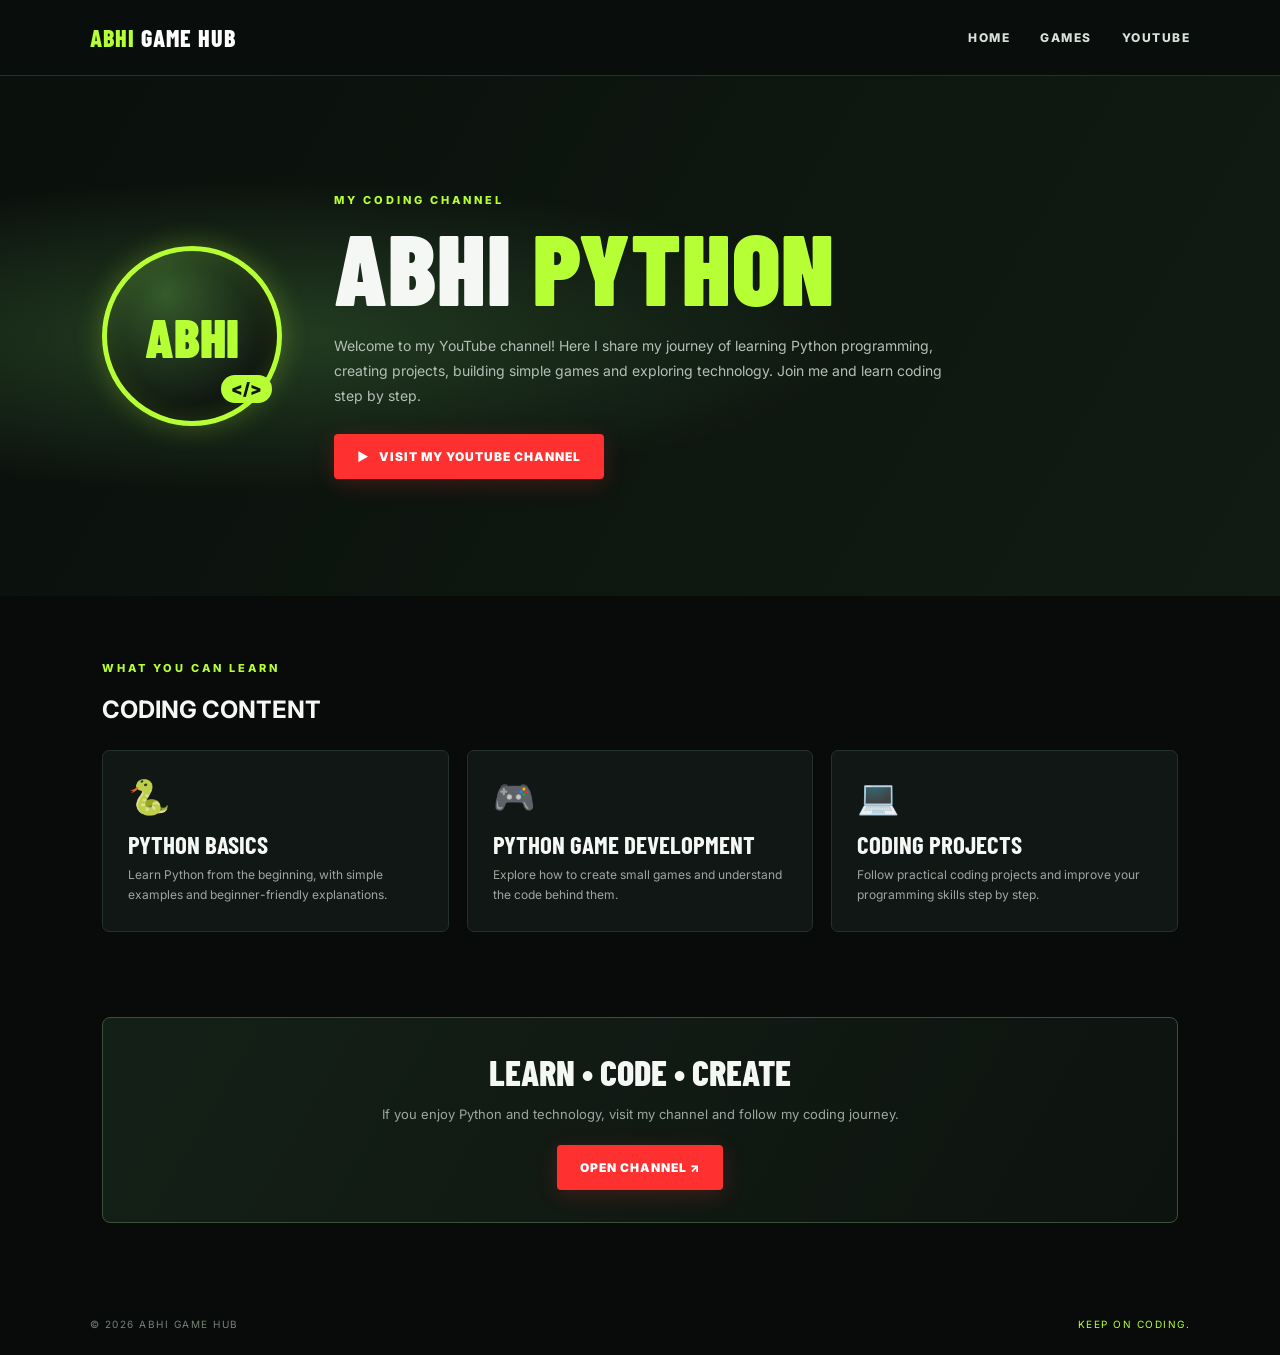
<file: youtube.html>
<!DOCTYPE html>
<html lang="en">
<head>
  <meta charset="UTF-8">
  <meta name="viewport" content="width=device-width, initial-scale=1.0">
  <meta name="description" content="ABHI PYTHON - Python coding tutorials, beginner lessons and game development.">
  <title>ABHI PYTHON | YouTube Channel</title>
  <link rel="stylesheet" href="style.css">
  <style>
    .yt-hero{min-height:520px;padding:78px 8%;display:grid;grid-template-columns:190px 1fr;gap:42px;align-items:center;background:radial-gradient(ellipse at 20% 50%,#243e22 0,transparent 42%),linear-gradient(120deg,#0a100c,#111b13)}
    .channel-logo{width:180px;height:180px;border-radius:50%;display:grid;place-items:center;border:5px solid var(--green);background:radial-gradient(circle at 35% 25%,#355b2b,#101811 68%);box-shadow:0 0 28px #b7ff3544,inset 0 0 25px #b7ff3522;color:var(--green);font:900 54px 'Barlow Condensed',sans-serif;position:relative}
    .channel-logo:after{content:'</>';position:absolute;right:5px;bottom:18px;background:#b7ff35;color:#10150d;border-radius:18px;padding:4px 10px;font:900 17px Inter,Arial}
    .yt-hero h1{font:900 clamp(55px,9vw,100px)/.9 'Barlow Condensed',sans-serif;margin:0;letter-spacing:1px}.yt-hero h1 span{color:var(--green)}.yt-copy{max-width:620px;color:#b4c0b6;line-height:1.8;font-size:14px;margin:22px 0 26px}
    .yt-btn{display:inline-block;background:#ff3030;color:white;text-decoration:none;padding:15px 23px;border-radius:4px;font-size:12px;font-weight:900;letter-spacing:1px;box-shadow:0 5px 22px #ff303033}.yt-btn:hover{transform:translateY(-2px)}
    .topics{padding:65px 8% 85px}.topics-grid{display:grid;grid-template-columns:repeat(3,1fr);gap:18px;margin-top:26px}.topic{background:var(--panel);border:1px solid var(--line);border-radius:7px;padding:25px}.topic .emoji{font-size:34px}.topic h3{font:700 25px 'Barlow Condensed',sans-serif;margin:12px 0 6px}.topic p{color:var(--muted);font-size:12px;line-height:1.7;margin:0}
    .yt-bottom{margin:0 8% 70px;padding:32px;border:1px solid #3b503b;background:linear-gradient(120deg,#142017,#0d130f);border-radius:8px;text-align:center}.yt-bottom h2{font:800 36px 'Barlow Condensed',sans-serif;margin:0 0 10px}.yt-bottom p{color:var(--muted);font-size:13px;line-height:1.7;margin:0 0 20px}
    .back-link{color:var(--green);text-decoration:none;font-size:11px;font-weight:900;letter-spacing:1.5px}
    @media(max-width:650px){.yt-hero{grid-template-columns:1fr;text-align:center;padding:55px 7%;gap:25px}.channel-logo{width:145px;height:145px;margin:auto;font-size:45px}.topics-grid{grid-template-columns:1fr}.topics{padding:50px 5%}.yt-bottom{margin:0 5% 50px}.yt-hero h1{font-size:64px}}
  </style>
</head>
<body>
  <header class="top">
    <a class="brand" href="index.html"><span>ABHI</span> GAME HUB</a>
    <nav><a href="index.html">HOME</a><a href="index.html#games">GAMES</a><a href="youtube.html">YOUTUBE</a></nav>
  </header>
  <main>
    <section class="yt-hero">
      <div class="channel-logo" aria-label="ABHI Python coding logo">ABHI</div>
      <div>
        <p class="eyebrow">MY CODING CHANNEL</p>
        <h1>ABHI <span>PYTHON</span></h1>
        <p class="yt-copy">Welcome to my YouTube channel! Here I share my journey of learning Python programming, creating projects, building simple games and exploring technology. Join me and learn coding step by step.</p>
        <a class="yt-btn" href="https://www.youtube.com/channel/UCPtxKNXrow9yLnyZRRBnSaw" target="_blank" rel="noopener">▶ &nbsp; VISIT MY YOUTUBE CHANNEL</a>
      </div>
    </section>
    <section class="topics">
      <p class="eyebrow">WHAT YOU CAN LEARN</p>
      <h2>CODING CONTENT</h2>
      <div class="topics-grid">
        <article class="topic"><div class="emoji">🐍</div><h3>PYTHON BASICS</h3><p>Learn Python from the beginning, with simple examples and beginner-friendly explanations.</p></article>
        <article class="topic"><div class="emoji">🎮</div><h3>PYTHON GAME DEVELOPMENT</h3><p>Explore how to create small games and understand the code behind them.</p></article>
        <article class="topic"><div class="emoji">💻</div><h3>CODING PROJECTS</h3><p>Follow practical coding projects and improve your programming skills step by step.</p></article>
      </div>
    </section>
    <section class="yt-bottom">
      <h2>LEARN • CODE • CREATE</h2>
      <p>If you enjoy Python and technology, visit my channel and follow my coding journey.</p>
      <a class="yt-btn" href="https://www.youtube.com/channel/UCPtxKNXrow9yLnyZRRBnSaw" target="_blank" rel="noopener">OPEN CHANNEL ↗</a>
    </section>
  </main>
  <footer>© 2026 ABHI GAME HUB <span>KEEP ON CODING.</span></footer>
</body>
</html>
</file>
<file: style.css>
@import url('https://fonts.googleapis.com/css2?family=Barlow+Condensed:wght@500;600;700;800;900&family=Inter:wght@400;500;600;700;800&display=swap');
:root{--bg:#080b0a;--panel:#111715;--green:#b7ff35;--muted:#9ba79f;--line:#263129}
*{box-sizing:border-box}html{scroll-behavior:smooth}body{margin:0;background:var(--bg);color:#f4f7f3;font-family:Inter,Arial,sans-serif}
.top{height:76px;display:flex;align-items:center;justify-content:space-between;padding:0 7%;border-bottom:1px solid var(--line);background:#090d0b}
.brand{font:800 24px 'Barlow Condensed',sans-serif;letter-spacing:1px;color:white;text-decoration:none}.brand span{color:var(--green)}nav{display:flex;gap:30px}nav a{font-size:12px;font-weight:800;letter-spacing:1.5px;color:#d9e2da;text-decoration:none}
.hero{position:relative;overflow:hidden;min-height:480px;padding:90px 9% 80px;background:radial-gradient(ellipse at 78% 50%,#1c3220 0,transparent 38%),linear-gradient(120deg,#0b100d,#101a12)}
.eyebrow{color:var(--green);font-size:11px;font-weight:800;letter-spacing:3px;margin:0 0 14px}.hero h1{font:900 clamp(54px,9vw,104px)/.88 'Barlow Condensed',sans-serif;margin:0;letter-spacing:1px}.hero h1 span{color:var(--green)}.sub{max-width:470px;color:#b4c0b6;line-height:1.7;margin:24px 0 28px;font-size:14px}.cta{display:inline-block;background:var(--green);color:#10150d;text-decoration:none;padding:14px 22px;font-size:12px;font-weight:900;letter-spacing:1px;border-radius:3px}.hero-mark{position:absolute;right:8%;top:23%;font:900 clamp(55px,12vw,150px) 'Barlow Condensed',sans-serif;color:#ffffff09;transform:rotate(-9deg);pointer-events:none}.hero-mark span{color:#b7ff3522}
.section{padding:76px 7% 90px}.section-head{display:flex;justify-content:space-between;align-items:end;margin-bottom:28px}.section h2,.about h2{font:800 44px 'Barlow Condensed',sans-serif;margin:0}.count{font-size:11px;letter-spacing:2px;color:var(--muted)}.cards{display:grid;grid-template-columns:repeat(3,1fr);gap:18px}.game-card{display:flex;min-height:190px;background:var(--panel);border:1px solid var(--line);border-radius:7px;overflow:hidden;transition:.2s}.game-card:hover{transform:translateY(-4px);border-color:#719d35}.game-icon{width:34%;display:grid;place-items:center;font-size:52px;background:linear-gradient(145deg,#263b20,#121c14)}.game-icon.guess{background:linear-gradient(145deg,#343020,#17160f)}.game-icon.pong{background:linear-gradient(145deg,#1c2e40,#101820)}.game-icon.shooter{background:linear-gradient(145deg,#293b25,#111a12)}.game-icon.snake{background:linear-gradient(145deg,#1d3a2a,#101b15)}.game-icon.snake2{background:linear-gradient(145deg,#3a2630,#1b1117)}.card-info{padding:20px 17px;flex:1}.tag{font-size:9px;letter-spacing:2px;color:var(--green);font-weight:800}.card-info h3{font:700 25px 'Barlow Condensed',sans-serif;margin:8px 0 5px}.card-info p{font-size:11px;color:var(--muted);line-height:1.5;min-height:32px;margin:0 0 14px}.card-info button,.close{border:0;cursor:pointer}.card-info button{background:transparent;color:var(--green);font-size:10px;font-weight:900;letter-spacing:1px;padding:0}.about{padding:55px 9%;background:#101712;border-top:1px solid var(--line)}.about p:last-child{max-width:620px;color:var(--muted);font-size:14px;line-height:1.8}footer{padding:25px 7%;display:flex;justify-content:space-between;color:#778279;font-size:10px;letter-spacing:1.5px}footer span{color:var(--green)}
.modal{display:none;position:fixed;inset:0;background:#000d;z-index:5;align-items:center;justify-content:center;padding:18px}.modal.show{display:flex}.modal-panel{width:min(760px,100%);max-height:94vh;overflow:auto;background:#0e1511;border:1px solid #3b503b;border-radius:8px;padding:20px}.modal-head{display:flex;justify-content:space-between;align-items:center;margin-bottom:15px}.modal-head h2{font:800 32px 'Barlow Condensed',sans-serif;margin:0}.close{background:#263329;color:white;border-radius:4px;padding:10px 13px}.game-area{min-height:340px;background:#070b09;border:1px solid var(--line);display:flex;align-items:center;justify-content:center;overflow:hidden;border-radius:4px}.game-area canvas{max-width:100%;height:auto;display:block}.help{color:#9da99f;font-size:12px;text-align:center;min-height:18px;margin:12px 0 0}
.game-ui{color:white;text-align:center;padding:22px;width:100%}.game-ui h3{font:700 30px 'Barlow Condensed';margin:0 0 12px}.game-ui input{padding:12px;border:1px solid #60705e;background:#101b13;color:white;border-radius:4px;width:130px}.game-ui button{padding:12px 16px;margin:6px;background:var(--green);border:0;border-radius:4px;font-weight:800;cursor:pointer}.game-ui .result{color:var(--green);min-height:25px;margin:15px}
@media(max-width:900px){.cards{grid-template-columns:repeat(2,1fr)}}@media(max-width:600px){.top{padding:0 5%;height:65px}.hero{padding:70px 7%;min-height:430px}.section{padding:55px 5%}.cards{grid-template-columns:1fr}.game-card{min-height:165px}.section h2,.about h2{font-size:36px}nav{gap:14px}.hero-mark{right:2%;top:35%}.modal-panel{padding:13px}}
</file>
